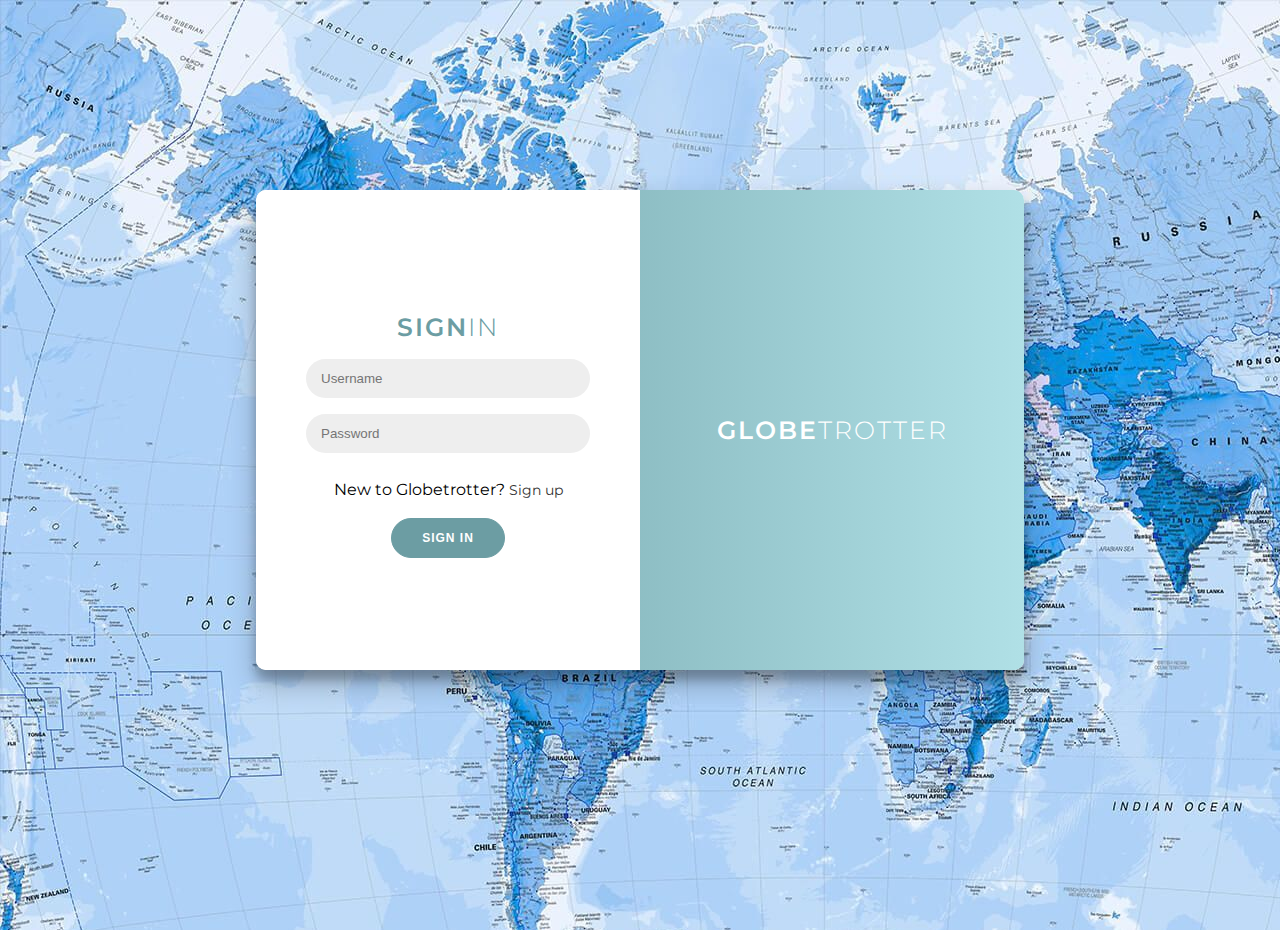
<file: Website/signinup.html>
<head>
    <link rel="icon" href="https://www.kindpng.com/picc/m/94-949924_airplane-piper-aircraft-free-clipart-with-transparent-transparent.png" type="image/x-icon">
    <link rel="stylesheet" href="https://use.fontawesome.com/releases/v5.8.1/css/all.css" integrity="sha384-50oBUHEmvpQ+1lW4y57PTFmhCaXp0ML5d60M1M7uH2+nqUivzIebhndOJK28anvf" crossorigin="anonymous">
    <link rel="stylesheet" href="css/signin.css">
    <script src="https://ajax.googleapis.com/ajax/libs/jquery/3.5.1/jquery.min.js"></script>

    <style>
        .title {
            color: #6c9da3;
        }
    </style>
</head>

<body class="bg">
    <div class="container1" id="container">
        <div class="form-container sign-up-container">
            <form action="#">
                <h1 class="logo title">Sign<span class="title">up</span></h1>

                <input type="text" id="signup_name" placeholder="Username" />
                <input type="email" id="signup_email" placeholder="Email" />
                <input type="text" id="signup_nbr" placeholder="Phone number" />
                <input type="text" id="signup_description" placeholder="Address" />
                <input type="password" id="signup_pass" placeholder="Password" />
                <input type="password" id="signup_ccpass" placeholder="Confirm Password" />
                <br>
                <span> Already a Globetrotter? <a class="ghost" id="signIn">Sign in</a></span>
                <br>
                <button id="btn_signup">Sign Up</button>
            </form>
        </div>
        <br>
        <div class="form-container sign-in-container">
            <form action="#">
                <h1 class="logo title">Sign<span class="title">in</span></h1>
                <input type="text" id="signin_email" placeholder="Username" />
                <input type="password" id="signin_pass" placeholder="Password" />
                <br>
                <span> New to Globetrotter? <a class="ghost" id="signUp">Sign up</a></span>
                <br>
                <button id="btn_signin">Sign In</button>
            </form>
        </div>

        <div class="overlay-container">
            <div class="overlay">

                <div class="overlay-panel overlay-left">
                    <h3 class="logo ">Globe<span>trotter</span> <i class="fas fa-plane" style="font-size:20px"></i></h3>

                    <div class="slideshow-container">

                        <div class="mySlides fade">
                            <p>More than 30+ destination</p>
                        </div>
                        <div class="mySlides fade">
                            <p>Best prices and packages</p>


                        </div>

                        <div class="mySlides fade">
                            <p>Safe flights w hek osas</p>
                        </div>


                    </div>
                    <br>
                    <div style="text-align:center">
                        <span class="dot" onclick="currentSlide(1)"></span>
                        <span class="dot" onclick="currentSlide(2)"></span>
                        <span class="dot" onclick="currentSlide(3)"></span>
                    </div>
                </div>
                <div class="overlay-panel overlay-right">
                    <h3 class="logo">Globe<span>trotter</span> <i class="fas fa-plane" style="font-size:20px"></i></h3>



                </div>
            </div>
        </div>
    </div>

    <script src="js/signin.js"></script>
    <script src="js/slideshow.js"></script>
</body>
</file>
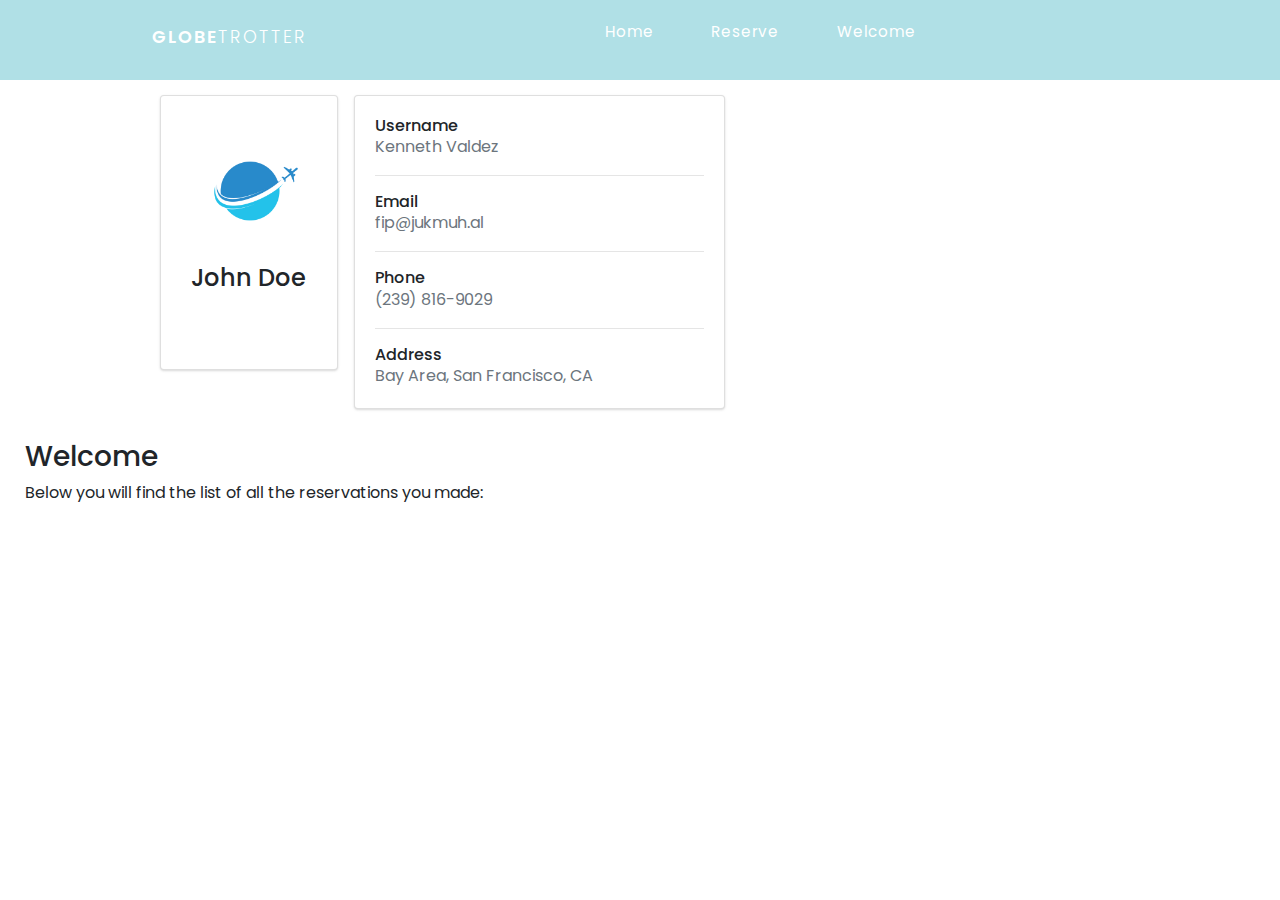
<file: Website/Database Project/profile.html>
<!DOCTYPE html>
<html lang="en">

<head>
    <meta charset="UTF-8">
    <meta name="viewport" content="width=device-width, initial-scale=1.0">
    <title>Document</title>

    <link rel="stylesheet" href="css/profile.css">
    <!-- Latest compiled and minified CSS -->
    <link rel="stylesheet" href="https://maxcdn.bootstrapcdn.com/bootstrap/4.3.1/css/bootstrap.min.css">
    <!-- jQuery library -->
    <script src="https://ajax.googleapis.com/ajax/libs/jquery/3.4.1/jquery.min.js"></script>
    <!-- Popper JS -->
    <script src="https://cdnjs.cloudflare.com/ajax/libs/popper.js/1.14.7/umd/popper.min.js">
    </script>

    <script src="https://maxcdn.bootstrapcdn.com/bootstrap/4.3.1/js/bootstrap.min.js"></script>
    <script src="https://ajax.googleapis.com/ajax/libs/jquery/3.5.1/jquery.min.js"></script>
    <link rel="stylesheet" href="css/nav.css">
    <link rel="icon" href="https://www.kindpng.com/picc/m/94-949924_airplane-piper-aircraft-free-clipart-with-transparent-transparent.png" type="image/x-icon">
    <link rel="stylesheet" href="https://use.fontawesome.com/releases/v5.8.1/css/all.css" integrity="sha384-50oBUHEmvpQ+1lW4y57PTFmhCaXp0ML5d60M1M7uH2+nqUivzIebhndOJK28anvf" crossorigin="anonymous">
    <style>
        header {
            padding-bottom: 0px;
            margin-bottom: 0px;
        }
    </style>
</head>

<body>
    <header>
        <div class="container">
            <input type="checkbox" name="" id="check">

            <div class="logo-container">
                <h3 class="logo">Globe<span>trotter</span> <i class="fas fa-plane" style="font-size:20px"></i></h3>
            </div>

            <div class="nav-btn">
                <div class="nav-links">
                    <ul>
                        <li class="nav-link" style="--i: .6s">
                            <a href="./index.html">Home</a>
                        </li>
                        <li class="nav-link" style="--i: 1.35s">
                            <a href="./hotels.html">Reserve</a>
                        </li>
                        <li id="logedin" class="nav-link active" style="--i: .85s;">
                            <a href="#"><span id="signindrop">Welcome user</span><i class="fas fa-caret-down"></i></a>
                            <div class="dropdown">
                                <ul>
                                    <li class="dropdown-link">
                                        <a href="#">View Profile</a>
                                    </li>
                                    <li class="dropdown-link">
                                        <a id="signout" href="#">Sign Out</a>
                                        <div class="arrow"></div>
                                </ul>
                            </div>
                            </li>
                    </ul>
                </div>
            </div>

            <div class="hamburger-menu-container">
                <div class="hamburger-menu">
                    <div></div>
                </div>
            </div>
        </div>
    </header>


    <div class="container">
        <div class="main-body">
            <div class="row gutters-sm">
                <div class="col-md-4 mb-3">
                    <div class="card">
                        <div class="card-body">
                            <div class="d-flex flex-column align-items-center text-center">
                                <img src="./image/plane.png" alt="Admin" class="rounded-circle" width="150">
                                <div class="mt-3">
                                    <h4 id="username">John Doe</h4>
                                    <br>
                                    <br>
                                </div>
                            </div>
                        </div>
                    </div>

                </div>
                <div class="col-md-8">
                    <div class="card mb-3">
                        <div class="card-body">
                            <div class="row">
                                <div class="col-sm-5">
                                    <h6 class="mb-0">Username</h6>
                                </div>
                                <div id="name" class="col-sm-9 text-secondary">
                                    Kenneth Valdez
                                </div>
                            </div>
                            <hr>
                            <div class="row">
                                <div class="col-sm-5">
                                    <h6 class="mb-0">Email</h6>
                                </div>
                                <div id="email" class="col-sm-9 text-secondary">
                                    fip@jukmuh.al
                                </div>
                            </div>
                            <hr>
                            <div class="row">
                                <div class="col-sm-5">
                                    <h6 class="mb-0">Phone</h6>
                                </div>
                                <div id="phonenumber" class="col-sm-9 text-secondary">
                                    (239) 816-9029
                                </div>
                            </div>
                            <hr>
                            <div class="row">
                                <div class="col-sm-5">
                                    <h6 class="mb-0">Address</h6>
                                </div>
                                <div id="address" class="col-sm-9 text-secondary">
                                    Bay Area, San Francisco, CA
                                </div>
                            </div>
                        </div>
                    </div>
                </div>
            </div>
        </div>
    </div>
    <h3 style="margin-left: 25px;">Welcome <span id="user"></span></h3>
    <p style="margin-left: 25px;">Below you will find the list of all the reservations you made: </p>

    <div style="display: inline-block; margin-left: 25px;" id="reservations">
    </div>


    <script src="./js/profile.js"></script>
</body>

</html>
</file>
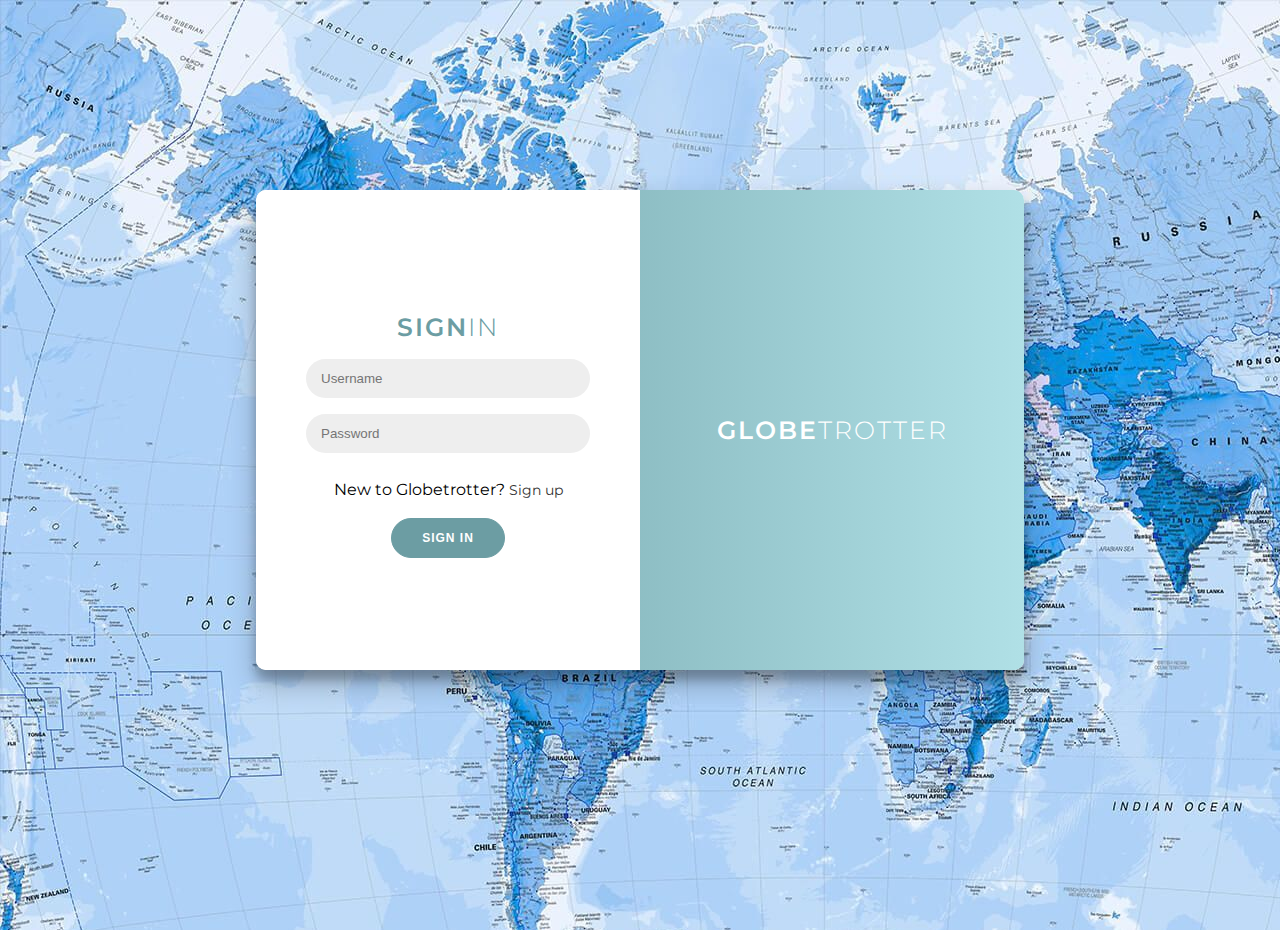
<file: Website/Database Project/signinup.html>
<head>
    <link rel="icon" href="https://www.kindpng.com/picc/m/94-949924_airplane-piper-aircraft-free-clipart-with-transparent-transparent.png" type="image/x-icon">
    <link rel="stylesheet" href="https://use.fontawesome.com/releases/v5.8.1/css/all.css" integrity="sha384-50oBUHEmvpQ+1lW4y57PTFmhCaXp0ML5d60M1M7uH2+nqUivzIebhndOJK28anvf" crossorigin="anonymous">
    <link rel="stylesheet" href="css/signin.css">
    <script src="https://ajax.googleapis.com/ajax/libs/jquery/3.5.1/jquery.min.js"></script>

    <style>
        .title {
            color: #6c9da3;
        }
    </style>
</head>

<body class="bg">
    <div class="container1" id="container">
        <div class="form-container sign-up-container">
            <form>
                <h1 class="logo title">Sign<span class="title">up</span></h1>

                <input type="text" id="signup_name" placeholder="Username" />
                <input type="email" id="signup_email" placeholder="Email" />
                <input type="text" id="signup_nbr" placeholder="Phone number" />
                <input type="text" id="signup_description" placeholder="Address" />
                <input type="password" id="signup_pass" placeholder="Password" />
                <input type="password" id="signup_ccpass" placeholder="Confirm Password" />
                <br>
                <span> Already a Globetrotter? <a class="ghost" id="signIn">Sign in</a></span>
                <br>
                <button style="margin-bottom: 10px;" id="btn_signup">Sign Up</button>
            </form>
        </div>
        <br>
        <div class="form-container sign-in-container">
            <form>
                <h1 class="logo title">Sign<span class="title">in</span></h1>
                <input type="text" id="signin_email" placeholder="Username" />
                <input type="password" id="signin_pass" placeholder="Password" />
                <br>
                <span> New to Globetrotter? <a class="ghost" id="signUp">Sign up</a></span>
                <br>
                <button id="btn_signin">Sign In</button>
            </form>
        </div>

        <div class="overlay-container">
            <div class="overlay">

                <div class="overlay-panel overlay-left">
                    <h3 class="logo ">Globe<span>trotter</span> <i class="fas fa-plane" style="font-size:20px"></i></h3>

                    <div class="slideshow-container">

                        <div class="mySlides fade">
                            <p>More than 30+ destinations</p>
                        </div>
                        <div class="mySlides fade">
                            <p>Best prices and packages</p>


                        </div>

                        <div class="mySlides fade">
                            <p>Over 270 hotels to choose from</p>
                        </div>


                    </div>
                    <br>
                    <div style="text-align:center">
                        <span class="dot" onclick="currentSlide(1)"></span>
                        <span class="dot" onclick="currentSlide(2)"></span>
                        <span class="dot" onclick="currentSlide(3)"></span>
                    </div>
                </div>
                <div class="overlay-panel overlay-right">
                    <h3 class="logo">Globe<span>trotter</span> <i class="fas fa-plane" style="font-size:20px"></i></h3>



                </div>
            </div>
        </div>
    </div>

    <script src="js/signin.js"></script>
    <script src="js/slideshow.js"></script>
</body>
</file>
<file: Website/css/signin.css>
@import url('https://fonts.googleapis.com/css?family=Montserrat:400,800');
* {
    box-sizing: border-box;
}

body {
    background: #f6f5f7;
    display: flex;
    justify-content: center;
    align-items: center;
    flex-direction: column;
    font-family: 'Montserrat', sans-serif;
    height: 100vh;
    margin: -20px 0 50px;
}

h1 {
    font-weight: bold;
    margin: 0;
}

h2 {
    text-align: center;
}

p {
    font-size: 14px;
    font-weight: 100;
    line-height: 20px;
    letter-spacing: 0.5px;
    margin: 20px 0 30px;
}

span.a {
    font-size: 12px;
}

a {
    color: #333;
    font-size: 14px;
    text-decoration: none;
    margin: 15px 0;
}

a:hover {
    color: #6c9da3;
    font-size: 100%;
    cursor: pointer;
}

.logo {
    color: #fff;
    font-size: 25px;
    font-weight: 600;
    letter-spacing: 2px;
    text-transform: uppercase;
    line-height: 3rem;
}

.logo span {
    font-weight: 300;
}

.bg {
    background-image: url('../image/map.jpg');
}

button {
    border-radius: 20px;
    border: 1px solid #6c9da3;
    background-color: #6c9da3;
    color: #FFFFFF;
    font-size: 12px;
    font-weight: bold;
    padding: 12px 30px;
    letter-spacing: 1px;
    text-transform: uppercase;
    transition: transform 80ms ease-in;
}

button:active {
    transform: scale(0.95);
}

button:hover {
    transform: scale(1.023);
}

button:focus {
    outline: none;
}

button.ghost {
    background-color: transparent;
    border-color: #FFFFFF;
}

form {
    background-color: #FFFFFF;
    display: flex;
    align-items: center;
    justify-content: center;
    flex-direction: column;
    padding: 0 50px;
    height: 100%;
    text-align: center;
}

input {
    border-radius: 25px;
    background-color: #eee;
    border: none;
    padding: 12px 15px;
    margin: 8px 0;
    width: 100%;
}

.container1 {
    background-color: #fff;
    border-radius: 10px;
    box-shadow: 0 14px 28px rgba(0, 0, 0, 0.25), 0 10px 10px rgba(0, 0, 0, 0.22);
    position: relative;
    overflow: hidden;
    width: 768px;
    max-width: 100%;
    min-height: 480px;
}

.form-container {
    position: absolute;
    top: 0;
    height: 100%;
    transition: all 0.6s ease-in-out;
}

.sign-in-container {
    left: 0;
    width: 50%;
    z-index: 2;
}

.container.right-panel-active .sign-in-container {
    transform: translateX(100%);
}

.sign-up-container {
    left: 0;
    width: 50%;
    opacity: 0;
    z-index: 1;
}

.container1.right-panel-active .sign-up-container {
    transform: translateX(100%);
    opacity: 1;
    z-index: 5;
    animation: show 0.6s;
}

@keyframes show {
    0%,
    49.99% {
        opacity: 0;
        z-index: 1;
    }
    50%,
    100% {
        opacity: 1;
        z-index: 5;
    }
}

.overlay-container {
    position: absolute;
    top: 0;
    left: 50%;
    width: 50%;
    height: 100%;
    overflow: hidden;
    transition: transform 0.6s ease-in-out;
    z-index: 100;
}

.container1.right-panel-active .overlay-container {
    transform: translateX(-100%);
}

.overlay {
    background: #b0e0e6;
    background: -webkit-linear-gradient(to right, #6c9da3, #b0e0e6);
    background: linear-gradient(to right, #6c9da3, #b0e0e6);
    background-repeat: no-repeat;
    background-size: cover;
    background-position: 0 0;
    color: #FFFFFF;
    position: relative;
    left: -100%;
    height: 100%;
    width: 200%;
    transform: translateX(0);
    transition: transform 0.6s ease-in-out;
}

.container1.right-panel-active .overlay {
    transform: translateX(50%);
}

.overlay-panel {
    position: absolute;
    display: flex;
    align-items: center;
    justify-content: center;
    flex-direction: column;
    padding: 0 40px;
    text-align: center;
    top: 0;
    height: 100%;
    width: 50%;
    transform: translateX(0);
    transition: transform 0.6s ease-in-out;
}

.overlay-left {
    transform: translateX(-20%);
}

.container1.right-panel-active .overlay-left {
    transform: translateX(0);
}

.overlay-right {
    right: 0;
    transform: translateX(0);
}

.container1.right-panel-active .overlay-right {
    transform: translateX(20%);
}

.social-container {
    margin: 20px 0;
}

.social-container a {
    border: 1px solid #DDDDDD;
    border-radius: 50%;
    display: inline-flex;
    justify-content: center;
    align-items: center;
    margin: 0 5px;
    height: 40px;
    width: 40px;
}


/* Caption text */

.text {
    color: #f2f2f2;
    font-size: 15px;
    padding: 8px 12px;
    position: absolute;
    bottom: 8px;
    width: 100%;
    text-align: center;
}


/* Number text (1/3 etc) */

.numbertext {
    color: #f2f2f2;
    font-size: 12px;
    padding: 8px 12px;
    position: absolute;
    top: 0;
}


/* The dots/bullets/indicators */

.dot {
    cursor: pointer;
    height: 10px;
    width: 10px;
    margin: 0 2px;
    background-color: #bbb;
    border-radius: 50%;
    display: inline-block;
    transition: background-color 0.6s ease;
}

.active,
.dot:hover {
    background-color: #717171;
}


/* Fading animation */

.fade {
    -webkit-animation-name: fade;
    -webkit-animation-duration: 1.5s;
    animation-name: fade;
    animation-duration: 1.5s;
}

@-webkit-keyframes fade {
    from {
        opacity: .4
    }
    to {
        opacity: 1
    }
}

@keyframes fade {
    from {
        opacity: .4
    }
    to {
        opacity: 1
    }
}

.slideshow-container {
    border-radius: 25px;
    padding-left: 100px;
    padding-right: 100px;
    padding-top: 30px;
    padding-bottom: 30px;
    background-color: rgb(95, 146, 144);
}


/* Hide the images by default */

.mySlides {
    display: none;
}
</file>
<file: Website/Database Project/css/profile.css>
body {
    margin-top: 20px;
    color: #1a202c;
    text-align: left;
    background-color: #e2e8f0;
}

.main-body {
    padding: 15px;
}

.card {
    box-shadow: 0 1px 3px 0 rgba(0, 0, 0, .1), 0 1px 2px 0 rgba(0, 0, 0, .06);
}

.card {
    position: relative;
    display: flex;
    flex-direction: column;
    min-width: 0;
    word-wrap: break-word;
    background-color: #fff;
    background-clip: border-box;
    border: 0 solid rgba(0, 0, 0, .125);
    border-radius: .25rem;
}

.card-body {
    flex: 1 1 auto;
    min-height: 1px;
    padding: 1rem;
}

.gutters-sm {
    margin-right: -8px;
    margin-left: -8px;
}

.gutters-sm>.col,
.gutters-sm>[class*=col-] {
    padding-right: 8px;
    padding-left: 8px;
}

.mb-3,
.my-3 {
    margin-bottom: 1rem!important;
}

.bg-gray-300 {
    background-color: #e2e8f0;
}

.h-100 {
    height: 100%!important;
}

.shadow-none {
    box-shadow: none!important;
}
</file>
<file: Website/Database Project/css/nav.css>
@import url('https://fonts.googleapis.com/css2?family=Poppins:wght@100;200;300;400;500;600;700;800;900&display=swap');
* {
    padding: 0;
    margin: 0;
    box-sizing: border-box;
}

body {
    font-family: 'Poppins', sans-serif;
}

ul {
    list-style: none;
}

a {
    text-decoration: none;
}

header {
    position: sticky;
    top: 0px;
    background-color: powderblue;
    width: 100%;
    z-index: 1000;
}

section {
    position: relative;
    height: calc(100vh - 3rem);
    width: 100%;
    background: url('bg.jpg') no-repeat top center / cover;
    overflow: hidden;
}

.overlay {
    position: absolute;
    width: 100%;
    height: 100%;
    top: 0;
    left: 0;
    background-color: rgb(56, 165, 238, 0.5);
}

.container {
    max-width: 65rem;
    padding: 0 2rem;
    margin: 0 auto;
    display: flex;
    position: relative;
}

.logo-container {
    flex: 1;
    display: flex;
    align-items: center;
}

.nav-btn {
    flex: 3;
    display: flex;
}

.nav-links {
    flex: 2;
}

.log-sign {
    display: flex;
    justify-content: center;
    align-items: center;
    flex: 1;
}

.logo {
    color: #fff;
    font-size: 1.1rem;
    font-weight: 600;
    letter-spacing: 2px;
    text-transform: uppercase;
    line-height: 3rem;
}

.tdd {
    font-weight: 600;
    font-family: 'Poppins', sans-serif;
    text-align: center;
}

.social-panel {
    font-family: 'Poppins', sans-serif;
}

.logo span {
    font-weight: 300;
}

.btn {
    display: inline-block;
    padding: .5rem 1.3rem;
    font-size: .8rem;
    border: 2px solid #fff;
    border-radius: 2rem;
    line-height: 1;
    margin: 0 .2rem;
    transition: .3s;
    text-transform: uppercase;
}

.btn.solid,
.btn.transparent:hover {
    background-color: #fff;
    color: #69bde7;
}

.btn.transparent,
.btn.solid:hover {
    background-color: transparent;
    color: #fff;
}

.nav-links>ul {
    display: flex;
    justify-content: center;
    align-items: center;
}

.nav-link {
    position: relative;
}

.nav-link>a {
    line-height: 3rem;
    color: #fff;
    padding: 0 .8rem;
    letter-spacing: 1px;
    font-size: .95rem;
    display: flex;
    align-items: center;
    justify-content: space-between;
    transition: .5s;
}

.nav-link>a>i {
    margin-left: .2rem;
}

.nav-link:hover>a {
    transform: scale(1.1);
}

.dropdown {
    position: absolute;
    top: 100%;
    left: 0;
    width: 10rem;
    transform: translateY(10px);
    opacity: 0;
    pointer-events: none;
    transition: .5s;
}

.dropdown ul {
    position: relative;
}

.dropdown-link>a {
    display: flex;
    background-color: #fff;
    color: #3498db;
    padding: .5rem 1rem;
    font-size: .9rem;
    align-items: center;
    justify-content: space-between;
    transition: .3s;
}

.dropdown-link:hover>a {
    background-color: #3498db;
    color: #fff;
}

.dropdown-link:not(:nth-last-child(2)) {
    border-bottom: 1px solid #efefef;
}

.dropdown-link i {
    transform: rotate(-90deg);
}

.arrow {
    position: absolute;
    width: 11px;
    height: 11px;
    top: -5.5px;
    left: 32px;
    background-color: #fff;
    transform: rotate(45deg);
    cursor: pointer;
    transition: .3s;
    z-index: -1;
}

.dropdown-link:first-child:hover~.arrow {
    background-color: #3498db;
}

.dropdown-link {
    position: relative;
}

.dropdown.second {
    top: 0;
    left: 100%;
    padding-left: .8rem;
    cursor: pointer;
    transform: translateX(10px);
}

.dropdown.second .arrow {
    top: 10px;
    left: -5.5px;
}

.nav-link:hover>.dropdown,
.dropdown-link:hover>.dropdown {
    transform: translate(0, 0);
    opacity: 1;
    pointer-events: auto;
}

.hamburger-menu-container {
    flex: 1;
    display: none;
    align-items: center;
    justify-content: flex-end;
}

.hamburger-menu {
    width: 2.5rem;
    height: 2.5rem;
    display: flex;
    align-items: center;
    justify-content: flex-end;
}

.hamburger-menu div {
    width: 1.6rem;
    height: 3px;
    border-radius: 3px;
    background-color: #fff;
    position: relative;
    z-index: 1001;
    transition: .5s;
}

.hamburger-menu div:before,
.hamburger-menu div:after {
    content: '';
    position: absolute;
    width: inherit;
    height: inherit;
    background-color: #fff;
    border-radius: 3px;
    transition: .5s;
}

.hamburger-menu div:before {
    transform: translateY(-7px);
}

.hamburger-menu div:after {
    transform: translateY(7px);
}

#check {
    position: absolute;
    top: 50%;
    right: 1.5rem;
    transform: translateY(-50%);
    width: 2.5rem;
    height: 2.5rem;
    z-index: 90000;
    cursor: pointer;
    opacity: 0;
    display: none;
}

#check:checked~.hamburger-menu-container .hamburger-menu div {
    background-color: transparent;
}

#check:checked~.hamburger-menu-container .hamburger-menu div:before {
    transform: translateY(0) rotate(-45deg);
}

#check:checked~.hamburger-menu-container .hamburger-menu div:after {
    transform: translateY(0) rotate(45deg);
}

@keyframes animation {
    from {
        opacity: 0;
        transform: translateY(15px);
    }
    to {
        opacity: 1;
        transform: translateY(0px);
    }
}

@media (max-width: 920px) {
    .hamburger-menu-container {
        display: flex;
    }
    #check {
        display: block;
    }
    .nav-btn {
        position: fixed;
        height: calc(100vh - 3rem);
        top: 3rem;
        left: 0;
        width: 100%;
        background-color: #69bde7;
        flex-direction: column;
        align-items: center;
        justify-content: space-between;
        overflow-x: hidden;
        overflow-y: auto;
        transform: translateX(100%);
        transition: .65s;
    }
    #check:checked~.nav-btn {
        transform: translateX(0);
    }
    #check:checked~.nav-btn .nav-link,
    #check:checked~.nav-btn .log-sign {
        animation: animation .5s ease forwards var(--i);
    }
    .nav-links {
        flex: initial;
        width: 100%;
    }
    .nav-links>ul {
        flex-direction: column;
    }
    .nav-link {
        width: 100%;
        opacity: 0;
        transform: translateY(15px);
    }
    .nav-link>a {
        line-height: 1;
        padding: 1.6rem 2rem;
    }
    .nav-link:hover>a {
        transform: scale(1);
        background-color: #50a9d6;
    }
    .dropdown,
    .dropdown.second {
        position: initial;
        top: initial;
        left: initial;
        transform: initial;
        opacity: 1;
        pointer-events: auto;
        width: 100%;
        padding: 0;
        background-color: #3183ac;
        display: none;
    }
    .nav-link:hover>.dropdown,
    .dropdown-link:hover>.dropdown {
        display: block;
    }
    .nav-link:hover>a>i,
    .dropdown-link:hover>a>i {
        transform: rotate(360deg);
    }
    .dropdown-link>a {
        background-color: transparent;
        color: #fff;
        padding: 1.2rem 2rem;
        line-height: 1;
    }
    .dropdown.second .dropdown-link>a {
        padding: 1.2rem 2rem 1.2rem 3rem;
    }
    .dropdown.second .dropdown.second .dropdown-link>a {
        padding: 1.2rem 2rem 1.2rem 4rem;
    }
    .dropdown-link:not(:nth-last-child(2)) {
        border-bottom: none;
    }
    .arrow {
        z-index: 1;
        background-color: #69bde7;
        left: 10%;
        transform: scale(1.1) rotate(45deg);
        transition: .5s;
    }
    .nav-link:hover .arrow {
        background-color: #50a9d6;
    }
    .dropdown .dropdown .arrow {
        display: none;
    }
    .dropdown-link:hover>a {
        background-color: #3a91bd;
    }
    .dropdown-link:first-child:hover~.arrow {
        background-color: #50a9d6;
    }
    .nav-link>a>i {
        font-size: 1.1rem;
        transform: rotate(-90deg);
        transition: .7s;
    }
    .dropdown i {
        font-size: 1rem;
        transition: .7s;
    }
    .log-sign {
        flex: initial;
        width: 100%;
        padding: 1.5rem 1.9rem;
        justify-content: flex-start;
        opacity: 0;
        transform: translateY(15px);
    }
}
</file>
<file: Website/Database Project/css/signin.css>
@import url('https://fonts.googleapis.com/css?family=Montserrat:400,800');
* {
    box-sizing: border-box;
}

body {
    background: #f6f5f7;
    display: flex;
    justify-content: center;
    align-items: center;
    flex-direction: column;
    font-family: 'Montserrat', sans-serif;
    height: 100vh;
    margin: -20px 0 50px;
}

h1 {
    font-weight: bold;
    margin: 0;
}

h2 {
    text-align: center;
}

p {
    font-size: 14px;
    font-weight: 100;
    line-height: 20px;
    letter-spacing: 0.5px;
    margin: 20px 0 30px;
}

span.a {
    font-size: 12px;
}

a {
    color: #333;
    font-size: 14px;
    text-decoration: none;
    margin: 15px 0;
}

a:hover {
    color: #6c9da3;
    font-size: 100%;
    cursor: pointer;
}

.logo {
    color: #fff;
    font-size: 25px;
    font-weight: 600;
    letter-spacing: 2px;
    text-transform: uppercase;
    line-height: 3rem;
}

.logo span {
    font-weight: 300;
}

.bg {
    background-image: url('../image/map.jpg');
}

button {
    border-radius: 20px;
    border: 1px solid #6c9da3;
    background-color: #6c9da3;
    color: #FFFFFF;
    font-size: 12px;
    font-weight: bold;
    padding: 12px 30px;
    letter-spacing: 1px;
    text-transform: uppercase;
    transition: transform 80ms ease-in;
}

button:active {
    transform: scale(0.95);
}

button:hover {
    transform: scale(1.023);
}

button:focus {
    outline: none;
}

button.ghost {
    background-color: transparent;
    border-color: #FFFFFF;
}

form {
    background-color: #FFFFFF;
    display: flex;
    align-items: center;
    justify-content: center;
    flex-direction: column;
    padding: 0 50px;
    height: 100%;
    text-align: center;
}

input {
    border-radius: 25px;
    background-color: #eee;
    border: none;
    padding: 12px 15px;
    margin: 8px 0;
    width: 100%;
}

.container1 {
    background-color: #fff;
    border-radius: 10px;
    box-shadow: 0 14px 28px rgba(0, 0, 0, 0.25), 0 10px 10px rgba(0, 0, 0, 0.22);
    position: relative;
    overflow: hidden;
    width: 768px;
    max-width: 100%;
    min-height: 480px;
}

.form-container {
    position: absolute;
    top: 0;
    height: 100%;
    transition: all 0.6s ease-in-out;
}

.sign-in-container {
    left: 0;
    width: 50%;
    z-index: 2;
}

.container.right-panel-active .sign-in-container {
    transform: translateX(100%);
}

.sign-up-container {
    left: 0;
    width: 50%;
    opacity: 0;
    z-index: 1;
}

.container1.right-panel-active .sign-up-container {
    transform: translateX(100%);
    opacity: 1;
    z-index: 5;
    animation: show 0.6s;
}

@keyframes show {
    0%,
    49.99% {
        opacity: 0;
        z-index: 1;
    }
    50%,
    100% {
        opacity: 1;
        z-index: 5;
    }
}

.overlay-container {
    position: absolute;
    top: 0;
    left: 50%;
    width: 50%;
    height: 100%;
    overflow: hidden;
    transition: transform 0.6s ease-in-out;
    z-index: 100;
}

.container1.right-panel-active .overlay-container {
    transform: translateX(-100%);
}

.overlay {
    background: #b0e0e6;
    background: -webkit-linear-gradient(to right, #6c9da3, #b0e0e6);
    background: linear-gradient(to right, #6c9da3, #b0e0e6);
    background-repeat: no-repeat;
    background-size: cover;
    background-position: 0 0;
    color: #FFFFFF;
    position: relative;
    left: -100%;
    height: 100%;
    width: 200%;
    transform: translateX(0);
    transition: transform 0.6s ease-in-out;
}

.container1.right-panel-active .overlay {
    transform: translateX(50%);
}

.overlay-panel {
    position: absolute;
    display: flex;
    align-items: center;
    justify-content: center;
    flex-direction: column;
    padding: 0 40px;
    text-align: center;
    top: 0;
    height: 100%;
    width: 50%;
    transform: translateX(0);
    transition: transform 0.6s ease-in-out;
}

.overlay-left {
    transform: translateX(-20%);
}

.container1.right-panel-active .overlay-left {
    transform: translateX(0);
}

.overlay-right {
    right: 0;
    transform: translateX(0);
}

.container1.right-panel-active .overlay-right {
    transform: translateX(20%);
}

.social-container {
    margin: 20px 0;
}

.social-container a {
    border: 1px solid #DDDDDD;
    border-radius: 50%;
    display: inline-flex;
    justify-content: center;
    align-items: center;
    margin: 0 5px;
    height: 40px;
    width: 40px;
}


/* Caption text */

.text {
    color: #f2f2f2;
    font-size: 15px;
    padding: 8px 12px;
    position: absolute;
    bottom: 8px;
    width: 100%;
    text-align: center;
}


/* Number text (1/3 etc) */

.numbertext {
    color: #f2f2f2;
    font-size: 12px;
    padding: 8px 12px;
    position: absolute;
    top: 0;
}


/* The dots/bullets/indicators */

.dot {
    cursor: pointer;
    height: 10px;
    width: 10px;
    margin: 0 2px;
    background-color: #bbb;
    border-radius: 50%;
    display: inline-block;
    transition: background-color 0.6s ease;
}

.active,
.dot:hover {
    background-color: #717171;
}


/* Fading animation */

.fade {
    -webkit-animation-name: fade;
    -webkit-animation-duration: 1.5s;
    animation-name: fade;
    animation-duration: 1.5s;
}

@-webkit-keyframes fade {
    from {
        opacity: .4
    }
    to {
        opacity: 1
    }
}

@keyframes fade {
    from {
        opacity: .4
    }
    to {
        opacity: 1
    }
}

.slideshow-container {
    border-radius: 25px;
    padding-left: 100px;
    padding-right: 100px;
    padding-top: 30px;
    padding-bottom: 30px;
    background-color: rgb(95, 146, 144);
}


/* Hide the images by default */

.mySlides {
    display: none;
}
</file>
